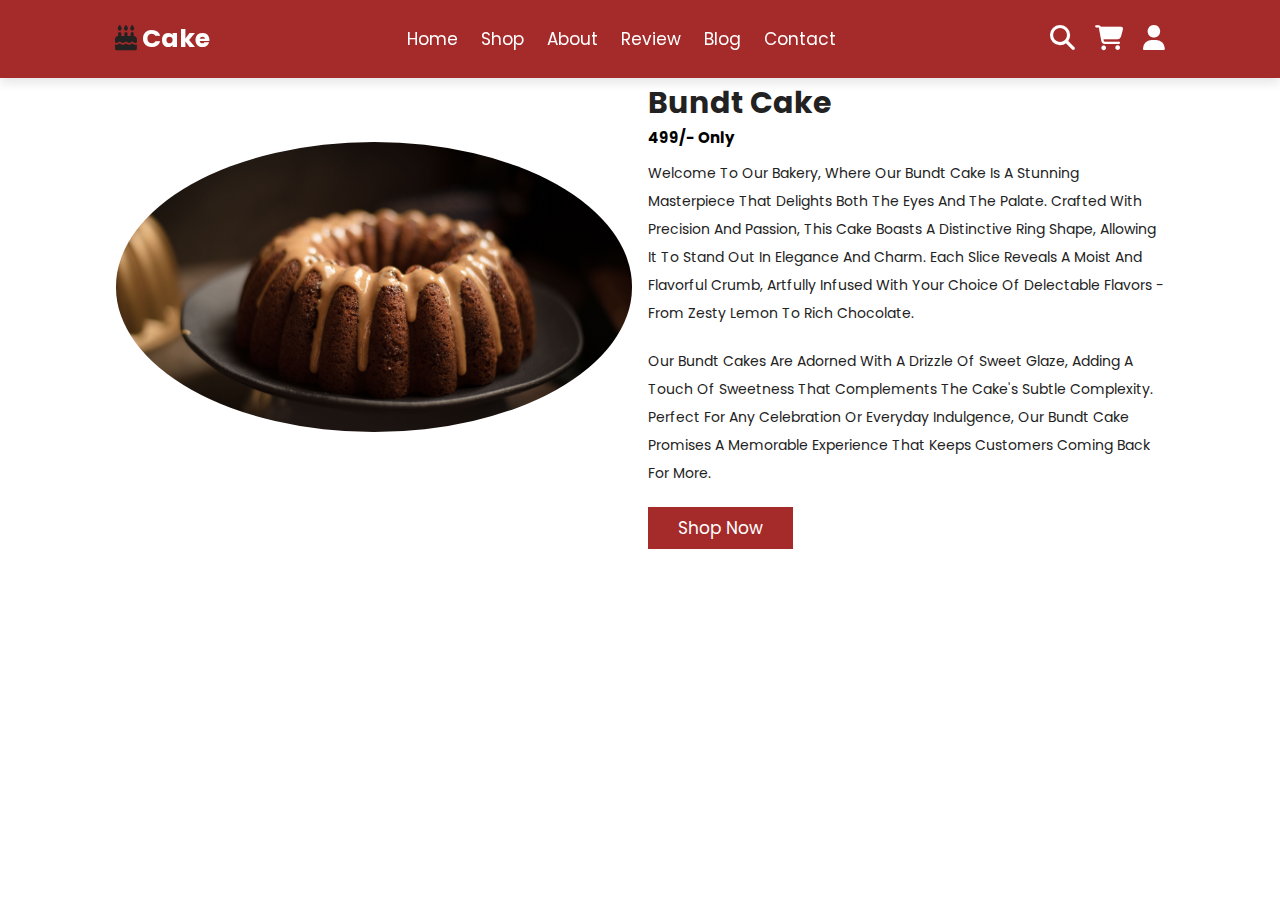
<file: bundt.html>
<!DOCTYPE html>
<html lang="en">
<head>
    <meta charset="UTF-8">
    <meta name="viewport" content="width=device-width, initial-scale=1.0">
    <title>Document</title>
    <link rel="stylesheet" href="https://cdnjs.cloudflare.com/ajax/libs/font-awesome/6.4.0/css/all.min.css">
<link rel="stylesheet" href="project.css">
</head>

<body>
    
  
    <header class="header">
        <a href="#" class="cakelogo"> <i class="fa-solid fa-cake-candles"></i>cake</a>


    <nav class="navbar">
        <a href="index.html">Home</a>
        <a href="#">Shop</a>
        <a href="#">about</a>
        <a href="#">review</a>
        <a href="#">blog</a>
        <a href="contact.html">Contact</a>
    </nav>

     

     <div class="icons">
        <i id ="menubtn" class="fa-solid fa-bars"></i>
        <i class="fa-solid fa-magnifying-glass"></i>
        <i class="fa-sharp fa-solid fa-cart-shopping"></i>
        <i class="fa-solid fa-user"></i>
    </div>

</header>

<section class="about">
    <div class="img">
        <img src="budnt cake.jpg" alt="">
    </div>


    <div class="content">
        
        <h3>Bundt Cake</h3>
        <h2>499/- Only</h2>
        <p>Welcome to our bakery, where our Bundt Cake is a stunning masterpiece that delights both the eyes and the palate. Crafted with precision and passion, this cake boasts a distinctive ring shape, allowing it to stand out in elegance and charm. Each slice reveals a moist and flavorful crumb, artfully infused with your choice of delectable flavors - from zesty lemon to rich chocolate. </p>
        <p>Our Bundt Cakes are adorned with a drizzle of sweet glaze, adding a touch of sweetness that complements the cake's subtle complexity. Perfect for any celebration or everyday indulgence, our Bundt Cake promises a memorable experience that keeps customers coming back for more.
             </p>

        <a href="#" class="btn">Shop now</a>
      
            </div>
        </section>
       

</body>
</html>
</file>
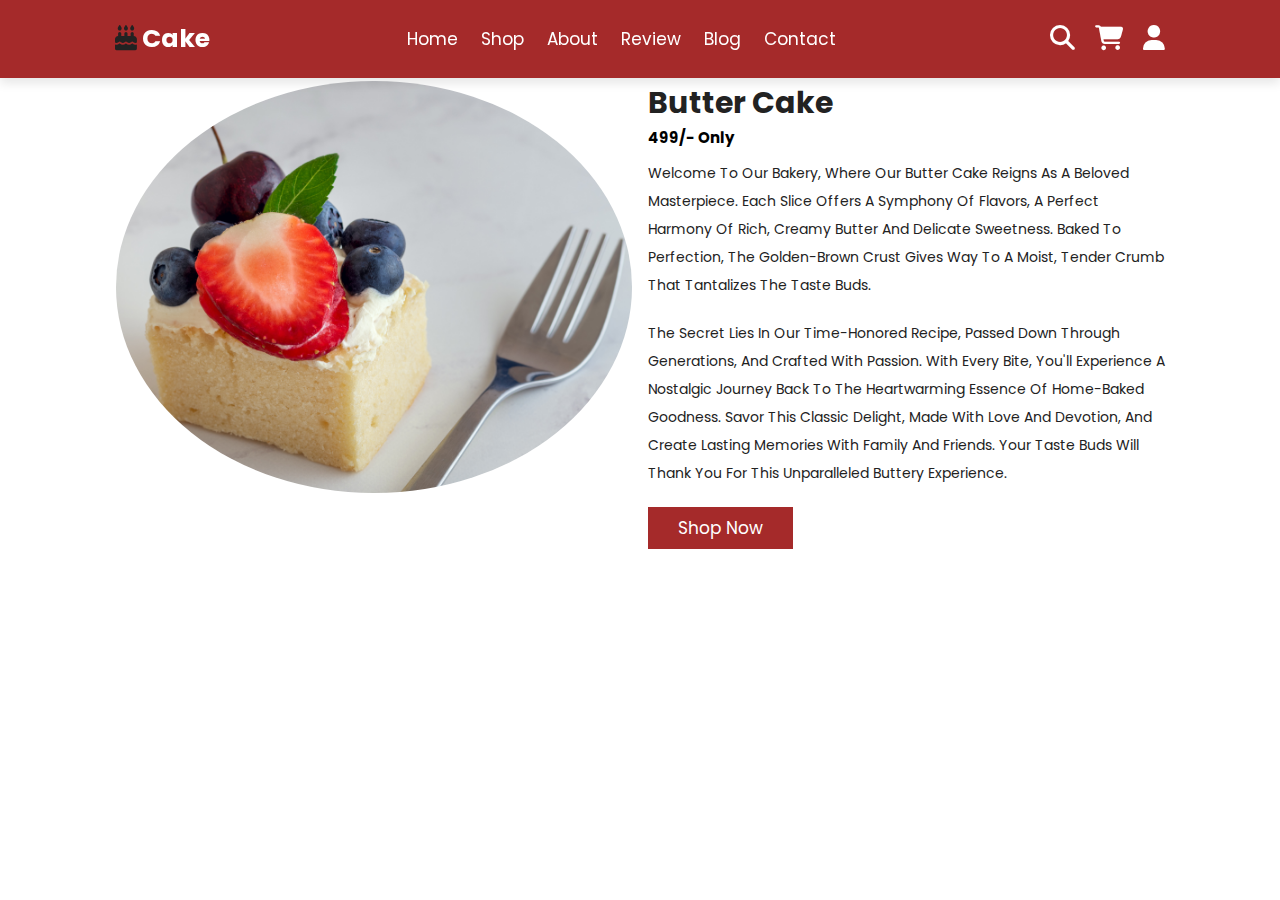
<file: Butter.html>
<!DOCTYPE html>
<html lang="en">
<head>
    <meta charset="UTF-8">
    <meta name="viewport" content="width=device-width, initial-scale=1.0">
    <title>Document</title>
    <link rel="stylesheet" href="https://cdnjs.cloudflare.com/ajax/libs/font-awesome/6.4.0/css/all.min.css">
<link rel="stylesheet" href="project.css">
</head>

<body>
    
  
    <header class="header">
        <a href="#" class="cakelogo"> <i class="fa-solid fa-cake-candles"></i>cake</a>


    <nav class="navbar">
        <a href="index.html">Home</a>
        <a href="#">Shop</a>
        <a href="#">about</a>
        <a href="#">review</a>
        <a href="#">blog</a>
        <a href="contact.html">Contact</a>
    </nav>

     

     <div class="icons">
        <i id ="menubtn" class="fa-solid fa-bars"></i>
        <i class="fa-solid fa-magnifying-glass"></i>
        <i class="fa-sharp fa-solid fa-cart-shopping"></i>
        <i class="fa-solid fa-user"></i>
    </div>

</header>

<section class="about">
    <div class="img">
        <img src="buttercake.jpg" alt="">
    </div>


    <div class="content">
        
        <h3>Butter Cake</h3>
        <h2>499/- Only</h2>
        <p>Welcome to our bakery, where our Butter Cake reigns as a beloved masterpiece. Each slice offers a symphony of flavors, a perfect harmony of rich, creamy butter and delicate sweetness. Baked to perfection, the golden-brown crust gives way to a moist, tender crumb that tantalizes the taste buds.  </p>
        <p> The secret lies in our time-honored recipe, passed down through generations, and crafted with passion. With every bite, you'll experience a nostalgic journey back to the heartwarming essence of home-baked goodness. Savor this classic delight, made with love and devotion, and create lasting memories with family and friends. Your taste buds will thank you for this unparalleled buttery experience.</p>

        <a href="#" class="btn">Shop now</a>
      
            </div>
        </section>
       

</body>
</html>
</file>
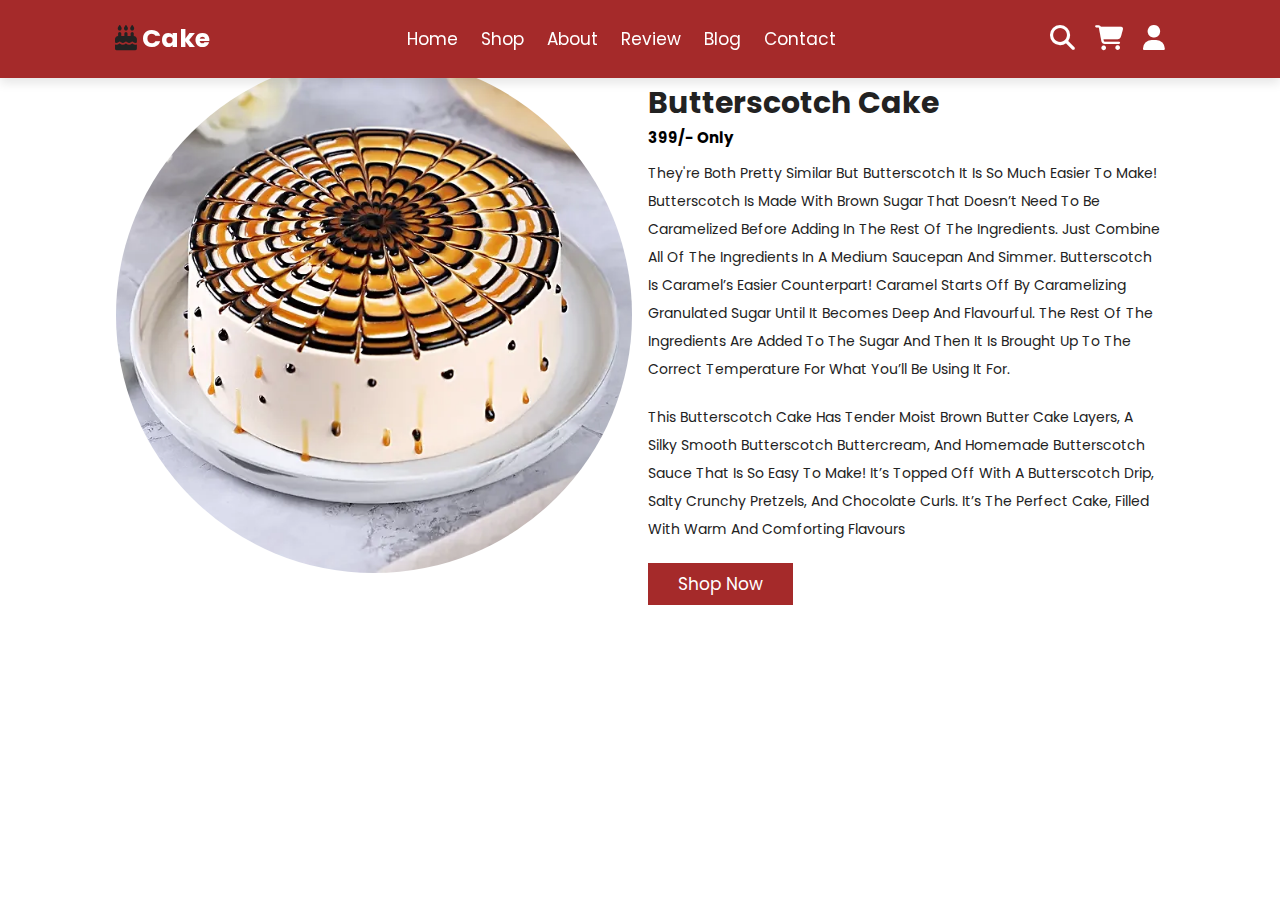
<file: butterscoth.html>
<!DOCTYPE html>
<html lang="en">
<head>
    <meta charset="UTF-8">
    <meta name="viewport" content="width=device-width, initial-scale=1.0">
    <title>Document</title>
    <link rel="stylesheet" href="https://cdnjs.cloudflare.com/ajax/libs/font-awesome/6.4.0/css/all.min.css">
<link rel="stylesheet" href="project.css">
</head>

<body>
    
  
    <header class="header">
        <a href="#" class="cakelogo"> <i class="fa-solid fa-cake-candles"></i>cake</a>


    <nav class="navbar">
        <a href="index.html">Home</a>
        <a href="#">Shop</a>
        <a href="#">about</a>
        <a href="#">review</a>
        <a href="#">blog</a>
        <a href="contact.html">Contact</a>
    </nav>

     

     <div class="icons">
        <i id ="menubtn" class="fa-solid fa-bars"></i>
        <i class="fa-solid fa-magnifying-glass"></i>
        <i class="fa-sharp fa-solid fa-cart-shopping"></i>
        <i class="fa-solid fa-user"></i>
    </div>

</header>

<section class="about">
    <div class="img">
        <img src="velvety-butterscotch-delight_1.jpg.webp" alt="">
    </div>


    <div class="content">
        
        <h3>Butterscotch cake</h3>
        <h2>399/- Only</h2>
        <p>They're both pretty similar but butterscotch it is so much easier to make! Butterscotch is made with brown sugar that doesn’t need to be caramelized before adding in the rest of the ingredients. Just combine all of the ingredients in a medium saucepan and simmer. Butterscotch is caramel’s easier counterpart!

            Caramel starts off by caramelizing granulated sugar until it becomes deep and flavourful. The rest of the ingredients are added to the sugar and then it is brought up to the correct temperature for what you’ll be using it for. </p>
        <p>This butterscotch cake has tender moist brown butter cake layers, a silky smooth butterscotch buttercream, and homemade butterscotch sauce that is so easy to make! It’s topped off with a butterscotch drip, salty crunchy pretzels, and chocolate curls. It’s the perfect cake, filled with warm and comforting flavours</p>
        <a href="#" class="btn">Shop now</a>
      
            </div>
        </section>
       

</body>
</html>
</file>
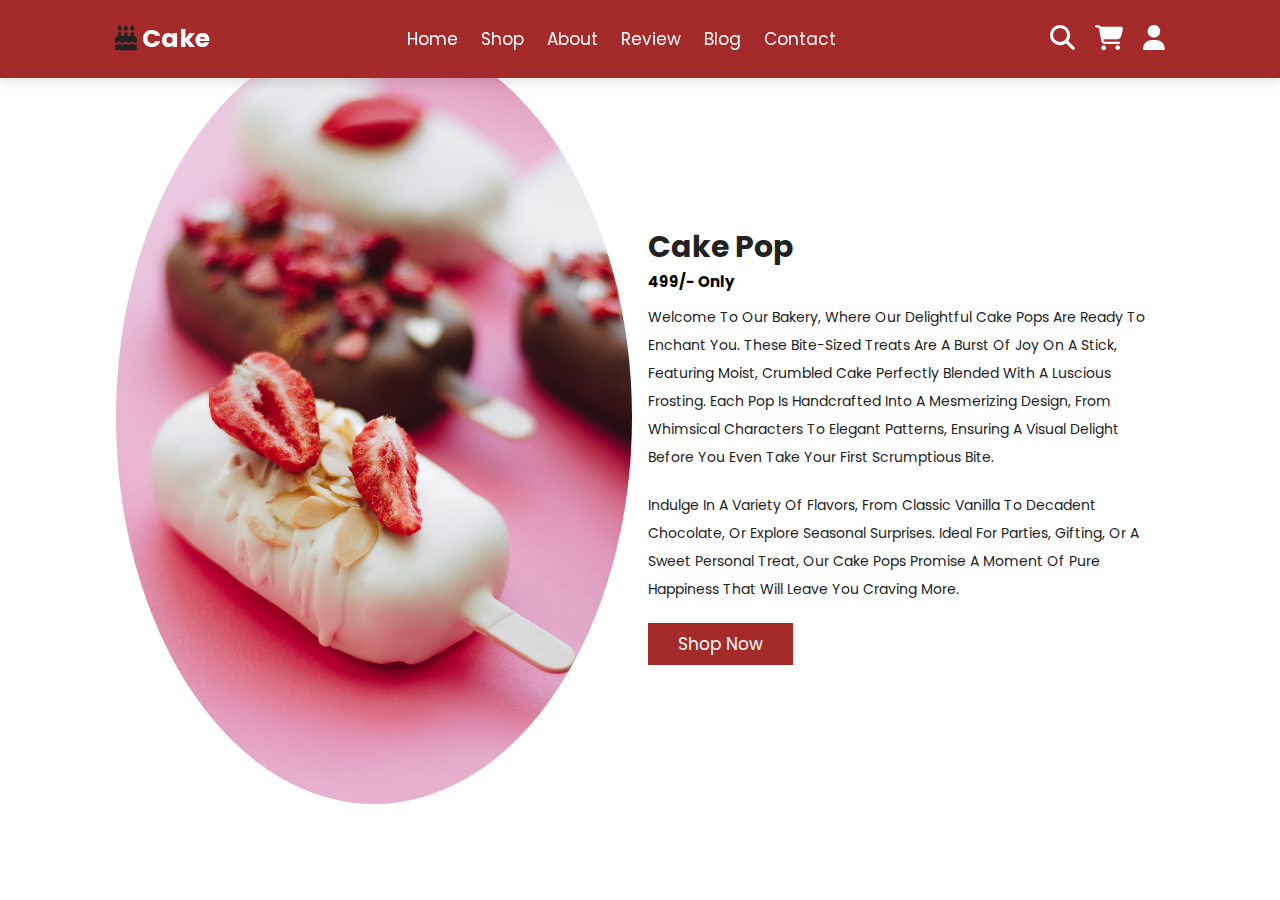
<file: cakepop.html>
<!DOCTYPE html>
<html lang="en">
<head>
    <meta charset="UTF-8">
    <meta name="viewport" content="width=device-width, initial-scale=1.0">
    <title>Document</title>
    <link rel="stylesheet" href="https://cdnjs.cloudflare.com/ajax/libs/font-awesome/6.4.0/css/all.min.css">
<link rel="stylesheet" href="project.css">
</head>

<body>
    
  
    <header class="header">
        <a href="#" class="cakelogo"> <i class="fa-solid fa-cake-candles"></i>cake</a>


    <nav class="navbar">
        <a href="index.html">Home</a>
        <a href="#">Shop</a>
        <a href="#">about</a>
        <a href="#">review</a>
        <a href="#">blog</a>
        <a href="contact.html">Contact</a>
    </nav>

     

     <div class="icons">
        <i id ="menubtn" class="fa-solid fa-bars"></i>
        <i class="fa-solid fa-magnifying-glass"></i>
        <i class="fa-sharp fa-solid fa-cart-shopping"></i>
        <i class="fa-solid fa-user"></i>
    </div>

</header>

<section class="about">
    <div class="img">
        <img src="cake pop.jpg" alt="">
    </div>


    <div class="content">
        
        <h3>Cake pop</h3>
        <h2>499/- Only</h2>
        <p>Welcome to our bakery, where our delightful Cake Pops are ready to enchant you. These bite-sized treats are a burst of joy on a stick, featuring moist, crumbled cake perfectly blended with a luscious frosting. Each pop is handcrafted into a mesmerizing design, from whimsical characters to elegant patterns, ensuring a visual delight before you even take your first scrumptious bite.</p>
        <p>Indulge in a variety of flavors, from classic vanilla to decadent chocolate, or explore seasonal surprises. Ideal for parties, gifting, or a sweet personal treat, our Cake Pops promise a moment of pure happiness that will leave you craving more. </p>

        <a href="#" class="btn">Shop now</a>
      
            </div>
        </section>
       

</body>
</html>
</file>
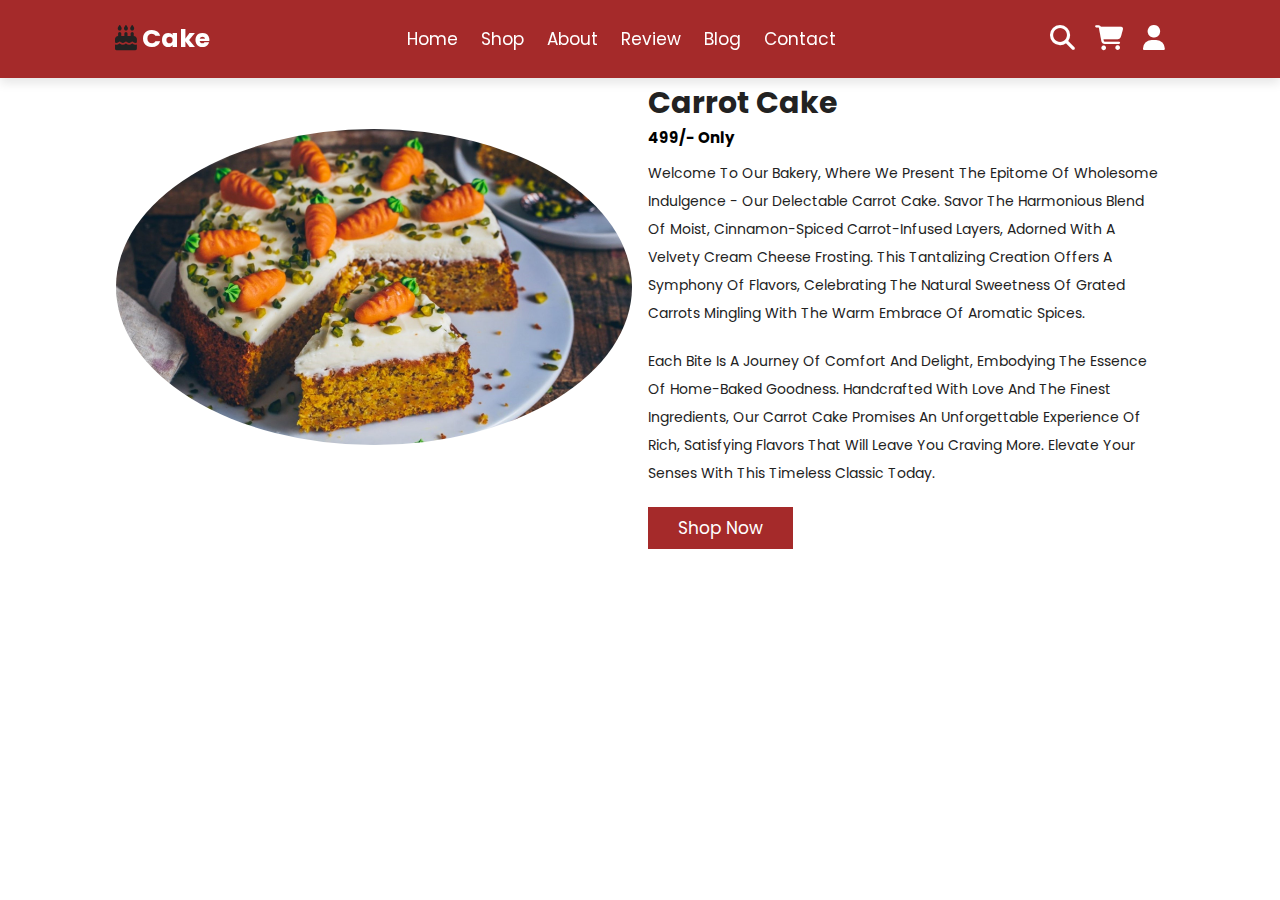
<file: carrot.html>
<!DOCTYPE html>
<html lang="en">
<head>
    <meta charset="UTF-8">
    <meta name="viewport" content="width=device-width, initial-scale=1.0">
    <title>Document</title>
    <link rel="stylesheet" href="https://cdnjs.cloudflare.com/ajax/libs/font-awesome/6.4.0/css/all.min.css">
<link rel="stylesheet" href="project.css">
</head>

<body>
    
  
    <header class="header">
        <a href="#" class="cakelogo"> <i class="fa-solid fa-cake-candles"></i>cake</a>


    <nav class="navbar">
        <a href="index.html">Home</a>
        <a href="#">Shop</a>
        <a href="#">about</a>
        <a href="#">review</a>
        <a href="#">blog</a>
        <a href="contact.html">Contact</a>
    </nav>

     

     <div class="icons">
        <i id ="menubtn" class="fa-solid fa-bars"></i>
        <i class="fa-solid fa-magnifying-glass"></i>
        <i class="fa-sharp fa-solid fa-cart-shopping"></i>
        <i class="fa-solid fa-user"></i>
    </div>

</header>

<section class="about">
    <div class="img">
        <img src="Carrot cake.jpg" alt="">
    </div>


    <div class="content">
        
        <h3>Carrot Cake</h3>
        <h2>499/- Only</h2>
        <p>Welcome to our bakery, where we present the epitome of wholesome indulgence - our delectable Carrot Cake. Savor the harmonious blend of moist, cinnamon-spiced carrot-infused layers, adorned with a velvety cream cheese frosting. This tantalizing creation offers a symphony of flavors, celebrating the natural sweetness of grated carrots mingling with the warm embrace of aromatic spices. </p>
        <p> Each bite is a journey of comfort and delight, embodying the essence of home-baked goodness. Handcrafted with love and the finest ingredients, our Carrot Cake promises an unforgettable experience of rich, satisfying flavors that will leave you craving more. Elevate your senses with this timeless classic today. </p>

        <a href="#" class="btn">Shop now</a>
      
            </div>
        </section>
       

</body>
</html>
</file>
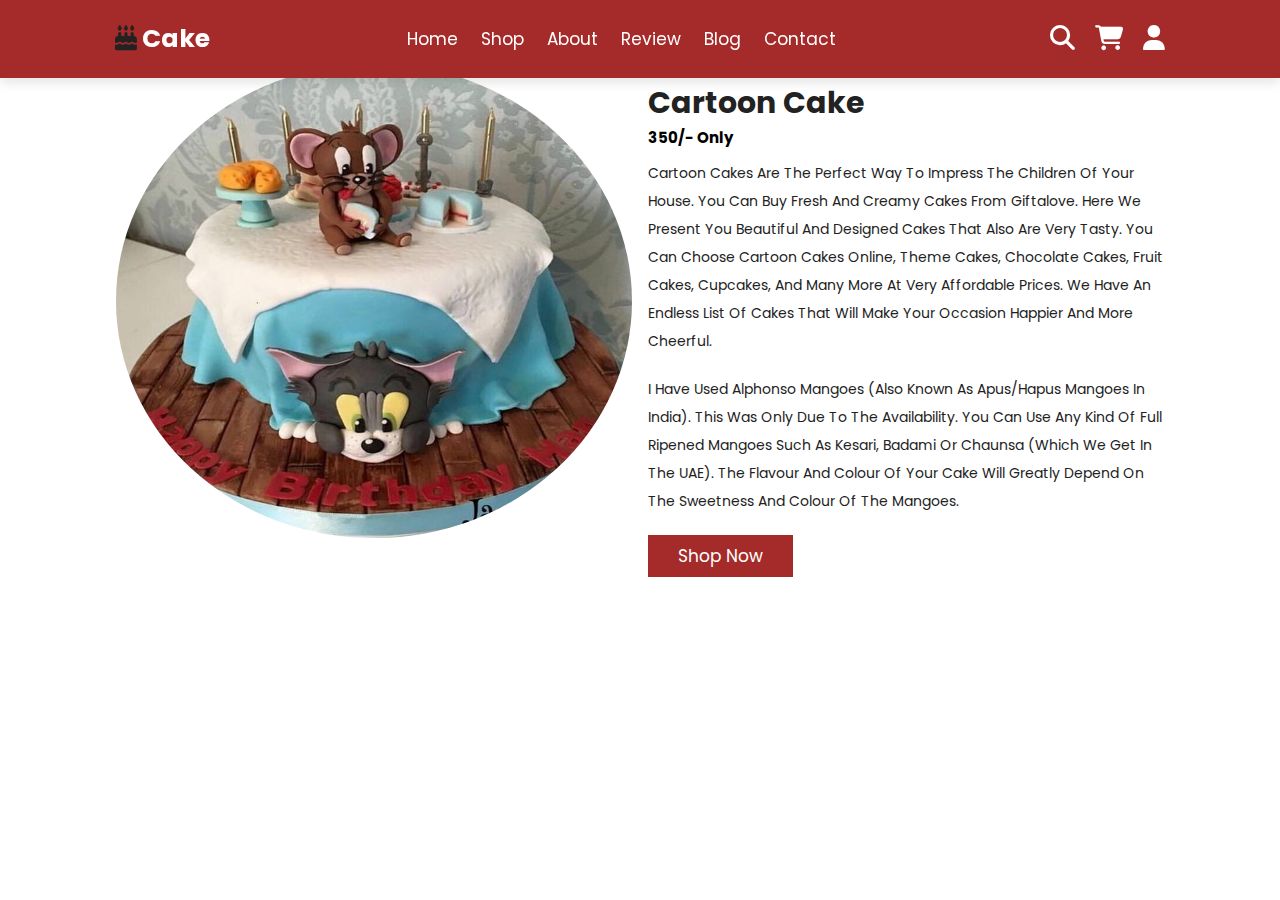
<file: cartoon.html>
<!DOCTYPE html>
<html lang="en">
<head>
    <meta charset="UTF-8">
    <meta name="viewport" content="width=device-width, initial-scale=1.0">
    <title>Document</title>
    <link rel="stylesheet" href="https://cdnjs.cloudflare.com/ajax/libs/font-awesome/6.4.0/css/all.min.css">
<link rel="stylesheet" href="project.css">
</head>

<body>
    
  
    <header class="header">
        <a href="#" class="cakelogo"> <i class="fa-solid fa-cake-candles"></i>cake</a>


    <nav class="navbar">
        <a href="index.html">Home</a>
        <a href="#">Shop</a>
        <a href="#">about</a>
        <a href="#">review</a>
        <a href="#">blog</a>
        <a href="contact.html">Contact</a>
    </nav>

     

     <div class="icons">
        <i id ="menubtn" class="fa-solid fa-bars"></i>
        <i class="fa-solid fa-magnifying-glass"></i>
        <i class="fa-sharp fa-solid fa-cart-shopping"></i>
        <i class="fa-solid fa-user"></i>
    </div>

</header>

<section class="about">
    <div class="img">
        <img src="cartoon(1).jpg" alt="">
    </div>


    <div class="content">
        
        <h3>Cartoon cake</h3>
        <h2>350/- Only</h2>
        <p>Cartoon cakes are the perfect way to impress the children of your house. You can buy fresh and creamy cakes from Giftalove. Here we present you beautiful and designed cakes that also are very tasty. You can choose cartoon cakes online, theme cakes, chocolate cakes, fruit cakes, cupcakes, and many more at very affordable prices. We have an endless list of cakes that will make your occasion happier and more cheerful.  </p>
        <p>I have used Alphonso mangoes (also known as apus/hapus mangoes in India). This was only due to the availability. You can use any kind of full ripened mangoes such as kesari, badami or chaunsa (which we get in the UAE). The flavour and colour of your cake will greatly depend on the sweetness and colour of the mangoes. </p>

        <a href="#" class="btn">Shop now</a>
      
            </div>
        </section>
       

</body>
</html>
</file>
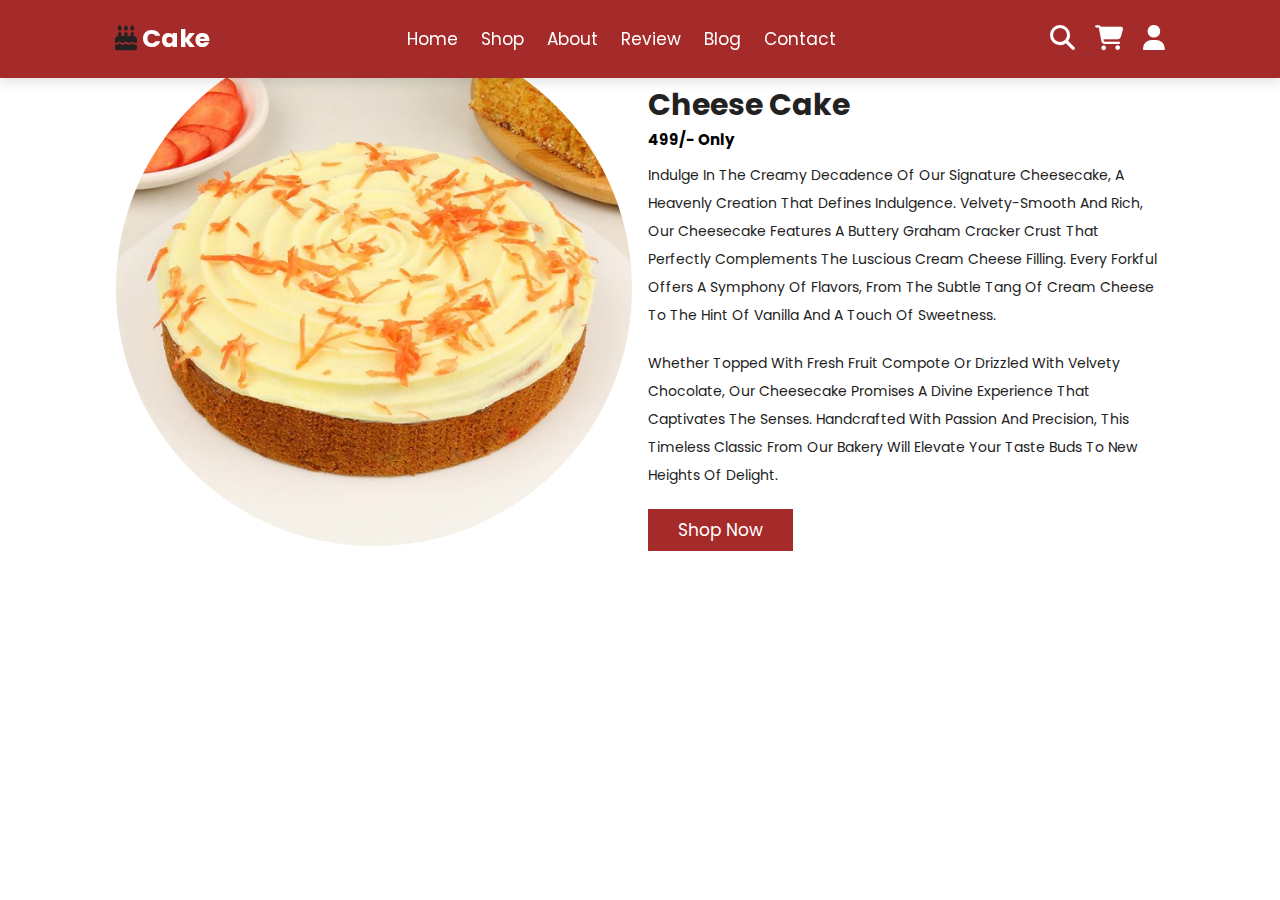
<file: cheese.html>
<!DOCTYPE html>
<html lang="en">
<head>
    <meta charset="UTF-8">
    <meta name="viewport" content="width=device-width, initial-scale=1.0">
    <title>Document</title>
    <link rel="stylesheet" href="https://cdnjs.cloudflare.com/ajax/libs/font-awesome/6.4.0/css/all.min.css">
<link rel="stylesheet" href="project.css">
</head>

<body>
    
  
    <header class="header">
        <a href="#" class="cakelogo"> <i class="fa-solid fa-cake-candles"></i>cake</a>


    <nav class="navbar">
        <a href="index.html">Home</a>
        <a href="#">Shop</a>
        <a href="#">about</a>
        <a href="#">review</a>
        <a href="#">blog</a>
        <a href="contact.html">Contact</a>
    </nav>

     

     <div class="icons">
        <i id ="menubtn" class="fa-solid fa-bars"></i>
        <i class="fa-solid fa-magnifying-glass"></i>
        <i class="fa-sharp fa-solid fa-cart-shopping"></i>
        <i class="fa-solid fa-user"></i>
    </div>

</header>

<section class="about">
    <div class="img">
        <img src="cheese cake.jpg" alt="">
    </div>


    <div class="content">
        
        <h3>Cheese Cake</h3>
        <h2>499/- Only</h2>
        <p>Indulge in the creamy decadence of our signature Cheesecake, a heavenly creation that defines indulgence. Velvety-smooth and rich, our cheesecake features a buttery graham cracker crust that perfectly complements the luscious cream cheese filling. Every forkful offers a symphony of flavors, from the subtle tang of cream cheese to the hint of vanilla and a touch of sweetness. </p>
        <p>Whether topped with fresh fruit compote or drizzled with velvety chocolate, our Cheesecake promises a divine experience that captivates the senses. Handcrafted with passion and precision, this timeless classic from our bakery will elevate your taste buds to new heights of delight. </p>

        <a href="#" class="btn">Shop now</a>
      
            </div>
        </section>
       

</body>
</html>
</file>
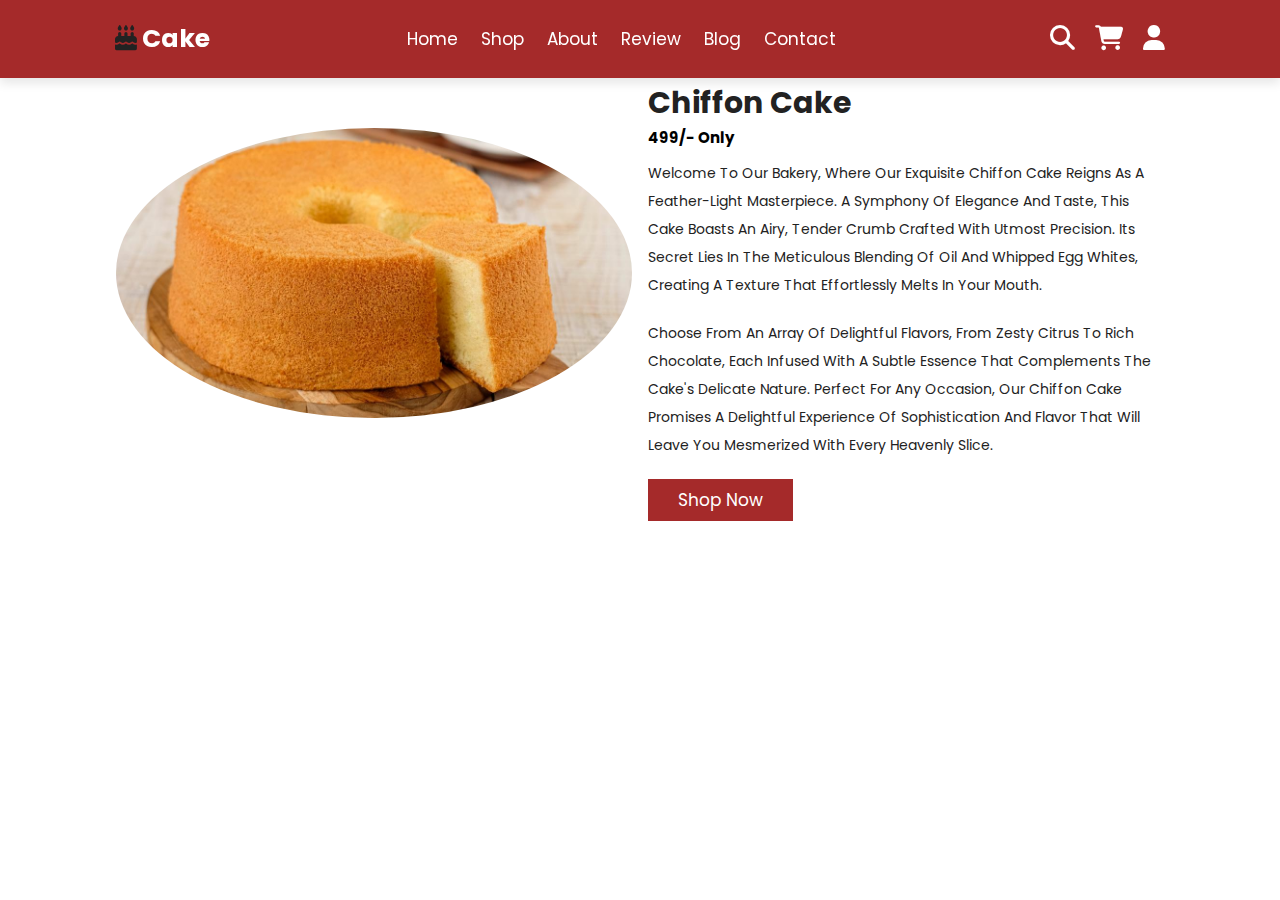
<file: chiffon.html>
<!DOCTYPE html>
<html lang="en">
<head>
    <meta charset="UTF-8">
    <meta name="viewport" content="width=device-width, initial-scale=1.0">
    <title>Document</title>
    <link rel="stylesheet" href="https://cdnjs.cloudflare.com/ajax/libs/font-awesome/6.4.0/css/all.min.css">
<link rel="stylesheet" href="project.css">
</head>

<body>
    
  
    <header class="header">
        <a href="#" class="cakelogo"> <i class="fa-solid fa-cake-candles"></i>cake</a>


    <nav class="navbar">
        <a href="index.html">Home</a>
        <a href="#">Shop</a>
        <a href="#">about</a>
        <a href="#">review</a>
        <a href="#">blog</a>
        <a href="contact.html">Contact</a>
    </nav>

     

     <div class="icons">
        <i id ="menubtn" class="fa-solid fa-bars"></i>
        <i class="fa-solid fa-magnifying-glass"></i>
        <i class="fa-sharp fa-solid fa-cart-shopping"></i>
        <i class="fa-solid fa-user"></i>
    </div>

</header>

<section class="about">
    <div class="img">
        <img src="chiffon-cake.jpg" alt="">
    </div>


    <div class="content">
        
        <h3>Chiffon Cake</h3>
        <h2>499/- Only</h2>
        <p>Welcome to our bakery, where our exquisite Chiffon Cake reigns as a feather-light masterpiece. A symphony of elegance and taste, this cake boasts an airy, tender crumb crafted with utmost precision. Its secret lies in the meticulous blending of oil and whipped egg whites, creating a texture that effortlessly melts in your mouth. </p>
        <p>Choose from an array of delightful flavors, from zesty citrus to rich chocolate, each infused with a subtle essence that complements the cake's delicate nature. Perfect for any occasion, our Chiffon Cake promises a delightful experience of sophistication and flavor that will leave you mesmerized with every heavenly slice. </p>

        <a href="#" class="btn">Shop now</a>
      
            </div>
        </section>
       

</body>
</html>
</file>
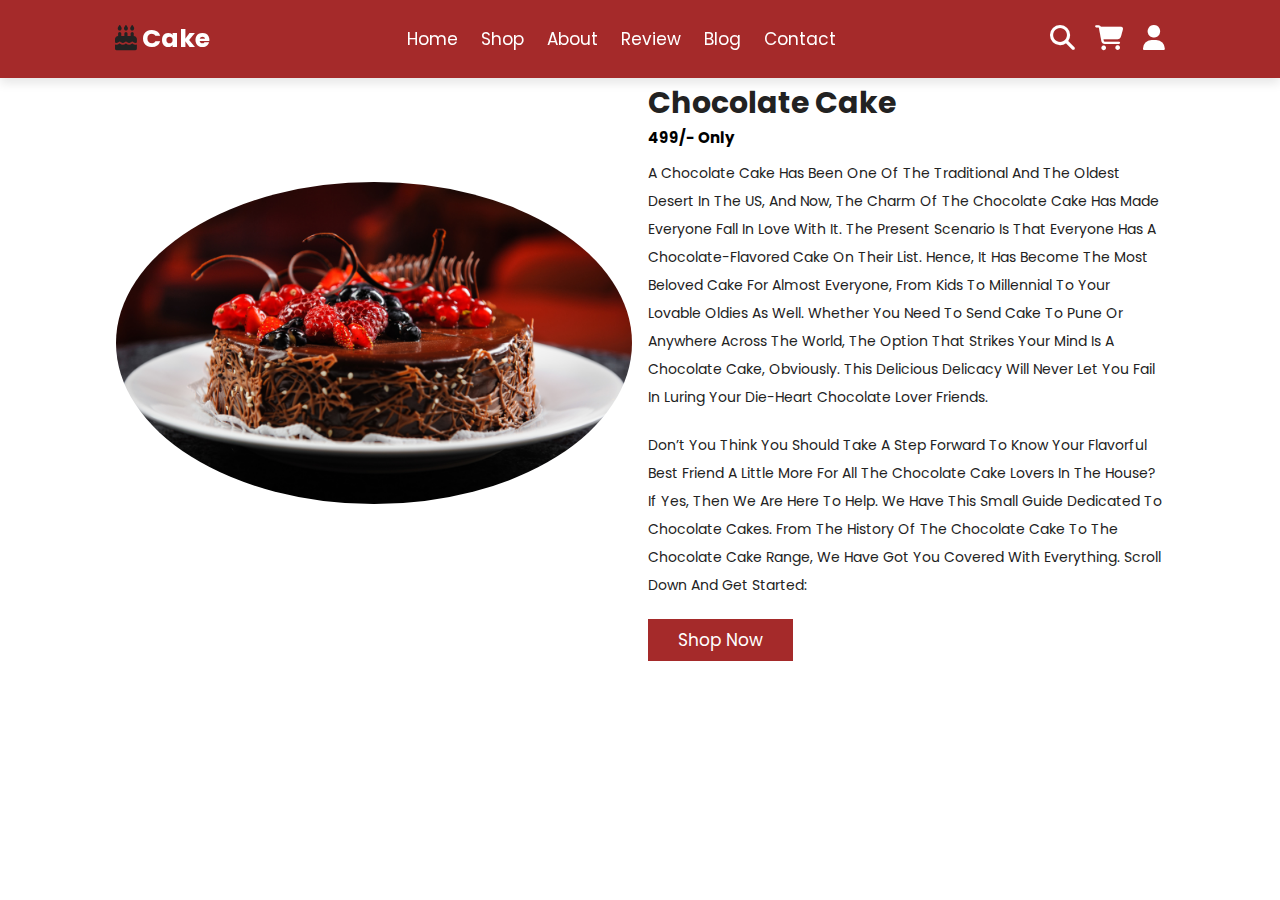
<file: chocolate.html>
<!DOCTYPE html>
<html lang="en">
<head>
    <meta charset="UTF-8">
    <meta name="viewport" content="width=device-width, initial-scale=1.0">
    <title>Document</title>
    <link rel="stylesheet" href="https://cdnjs.cloudflare.com/ajax/libs/font-awesome/6.4.0/css/all.min.css">
<link rel="stylesheet" href="project.css">
</head>

<body>
    
  
    <header class="header">
        <a href="#" class="cakelogo"> <i class="fa-solid fa-cake-candles"></i>cake</a>


    <nav class="navbar">
        <a href="index.html">Home</a>
        <a href="#">Shop</a>
        <a href="#">about</a>
        <a href="#">review</a>
        <a href="#">blog</a>
        <a href="contact.html">Contact</a>
    </nav>

     

     <div class="icons">
        <i id ="menubtn" class="fa-solid fa-bars"></i>
        <i class="fa-solid fa-magnifying-glass"></i>
        <i class="fa-sharp fa-solid fa-cart-shopping"></i>
        <i class="fa-solid fa-user"></i>
    </div>

</header>

<section class="about">
    <div class="img">
        <img src="project background.jpg" alt="">
    </div>


    <div class="content">
        
        <h3>Chocolate cake</h3>
        <h2>499/- Only</h2>
        <p>A chocolate cake has been one of the traditional and the oldest desert in the US, and now, the charm of the chocolate cake has made everyone fall in love with it. The present scenario is that everyone has a chocolate-flavored cake on their list. Hence, it has become the most beloved cake for almost everyone, from kids to millennial to your lovable oldies as well. Whether you need to send cake to Pune or anywhere across the world, the option that strikes your mind is a chocolate cake, obviously. This delicious delicacy will never let you fail in luring your die-heart chocolate lover friends.</p>
        <p>Don’t you think you should take a step forward to know your flavorful best friend a little more for all the chocolate cake lovers in the house? If yes, then we are here to help. We have this small guide dedicated to Chocolate Cakes. From the history of the chocolate cake to the chocolate cake range, we have got you covered with everything. Scroll down and get started:</p>
        <a href="#" class="btn">Shop now</a>
      
            </div>
        </section>
       

</body>
</html>
</file>
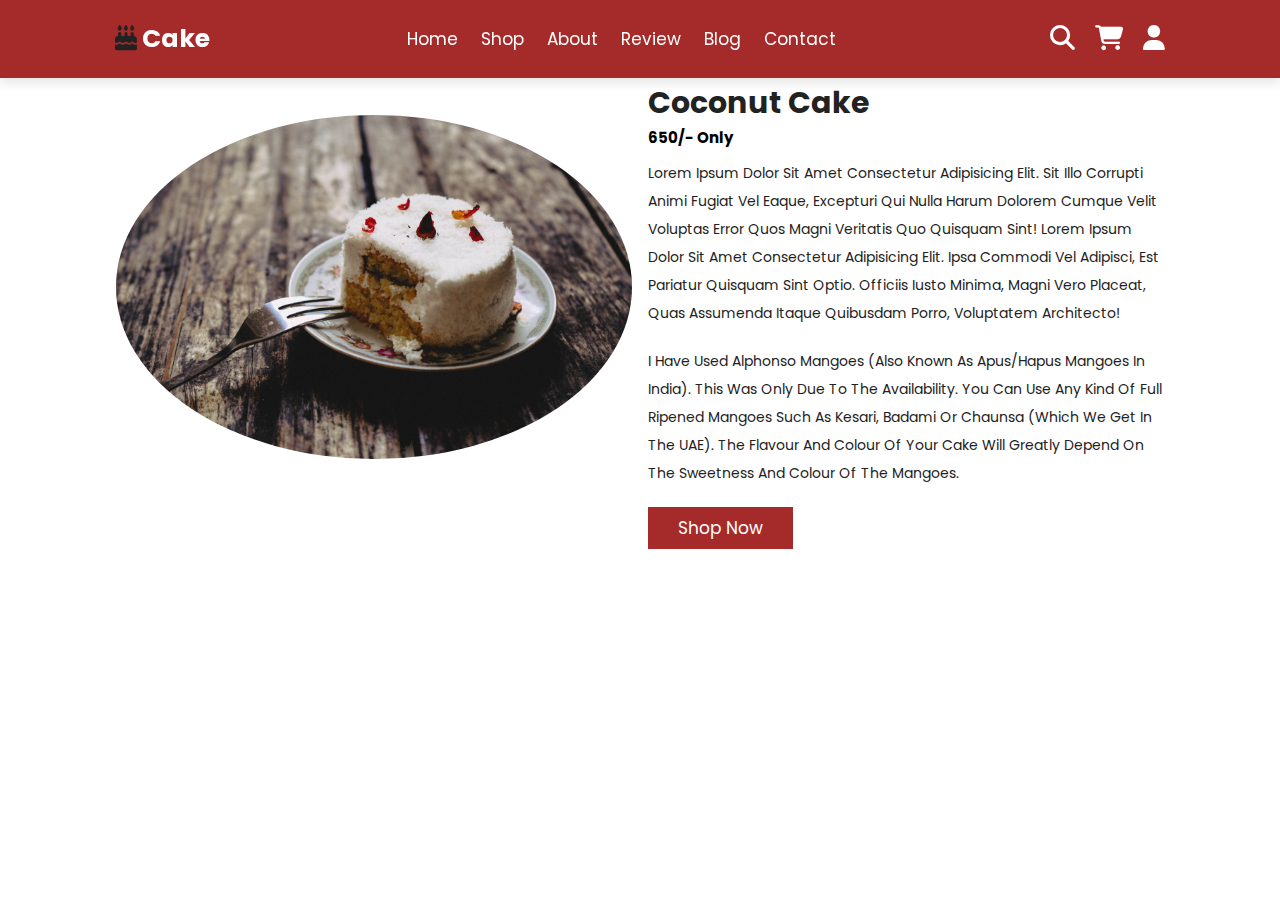
<file: Coconutcake.html>
<!DOCTYPE html>
<html lang="en">
<head>
    <meta charset="UTF-8">
    <meta name="viewport" content="width=device-width, initial-scale=1.0">
    <title>Document</title>
    <link rel="stylesheet" href="https://cdnjs.cloudflare.com/ajax/libs/font-awesome/6.4.0/css/all.min.css">
<link rel="stylesheet" href="project.css">
</head>

<body>
    
  
    <header class="header">
        <a href="#" class="cakelogo"> <i class="fa-solid fa-cake-candles"></i>cake</a>


    <nav class="navbar">
        <a href="index.html">Home</a>
        <a href="#">Shop</a>
        <a href="#">about</a>
        <a href="#">review</a>
        <a href="#">blog</a>
        <a href="contact.html">Contact</a>
    </nav>

     

     <div class="icons">
        <i id ="menubtn" class="fa-solid fa-bars"></i>
        <i class="fa-solid fa-magnifying-glass"></i>
        <i class="fa-sharp fa-solid fa-cart-shopping"></i>
        <i class="fa-solid fa-user"></i>
    </div>

</header>

<section class="about">
    <div class="img">
        <img src="coconut cake.jpg" alt="">
    </div>


    <div class="content">
        
        <h3>Coconut cake</h3>
        <h2>650/- Only</h2>
        <p>Lorem ipsum dolor sit amet consectetur adipisicing elit. Sit illo corrupti animi fugiat vel eaque, excepturi qui nulla harum dolorem cumque velit voluptas error quos magni veritatis quo quisquam sint! Lorem ipsum dolor sit amet consectetur adipisicing elit. Ipsa commodi vel adipisci, est pariatur quisquam sint optio. Officiis iusto minima, magni vero placeat, quas assumenda itaque quibusdam porro, voluptatem architecto!  </p>
        <p>I have used Alphonso mangoes (also known as apus/hapus mangoes in India). This was only due to the availability. You can use any kind of full ripened mangoes such as kesari, badami or chaunsa (which we get in the UAE). The flavour and colour of your cake will greatly depend on the sweetness and colour of the mangoes. </p>

        <a href="#" class="btn">Shop now</a>
      
            </div>
        </section>
       

</body>
</html>
</file>
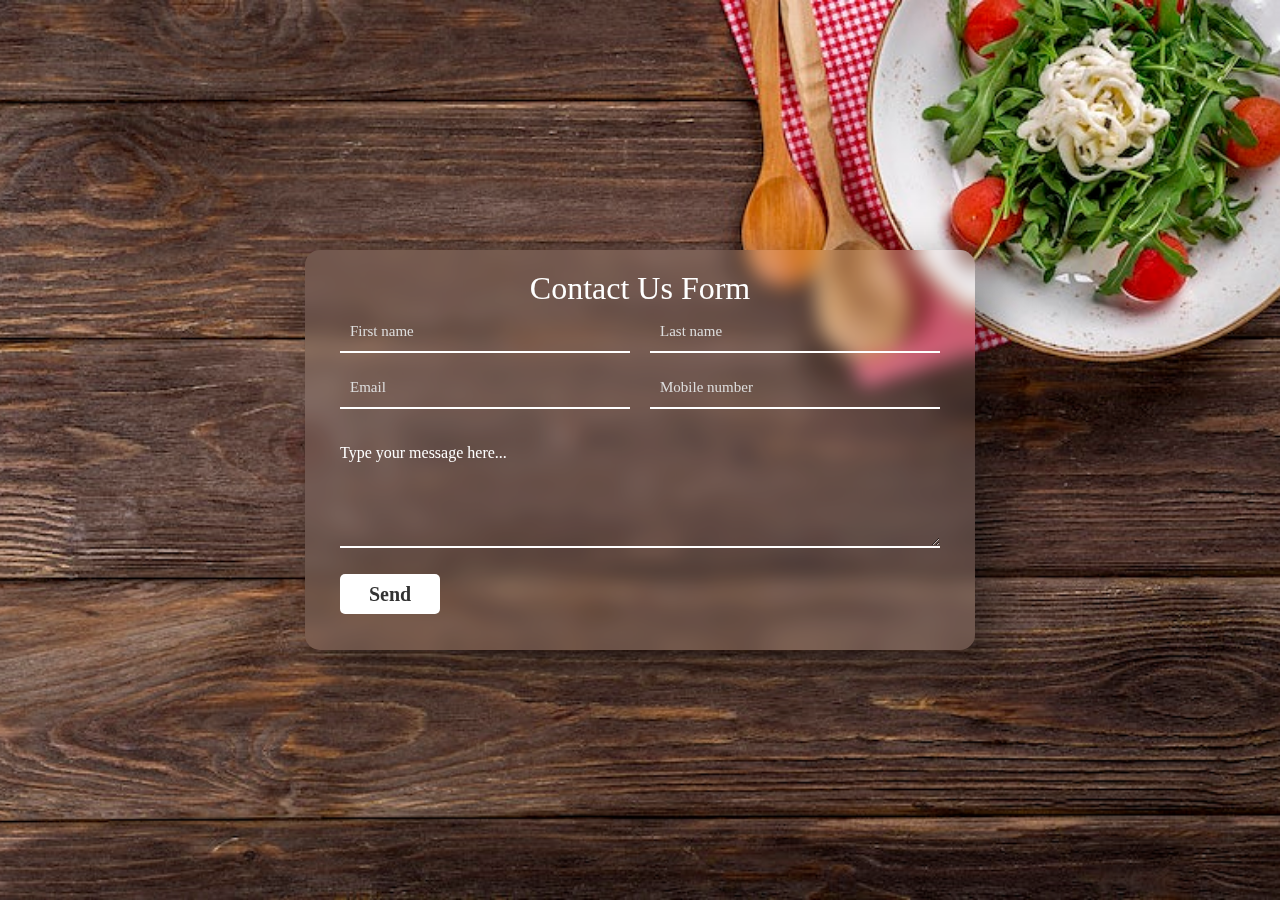
<file: contact.html>
<!DOCTYPE html>
<html lang="en">
<head>
    <meta charset="UTF-8">
    <meta name="viewport" content="width=device-width, initial-scale=1.0">
    <title>Document</title>
    <link rel="stylesheet" href="contact.css">
</head>
<link rel="stylesheet" href="https://cdnjs.cloudflare.com/ajax/libs/font-awesome/6.4.0/css/all.min.css">
<body>
    <div class="container">
        <form>
            <h1>Contact Us Form</h1>
            <input type="text" id="firstname" placeholder="First name" required>
            <input type="text" id="lastname" placeholder="Last name" required>
            <input type="email" id="email" placeholder="Email" required>
            <input type="tel" id="mobile" placeholder="Mobile number" required>
            <h4>Type your message here...</h4>
            <textarea required></textarea>
            <input type="submit" value="Send" id="button">
        </form>
    </div>
</body>
</html>
</file>
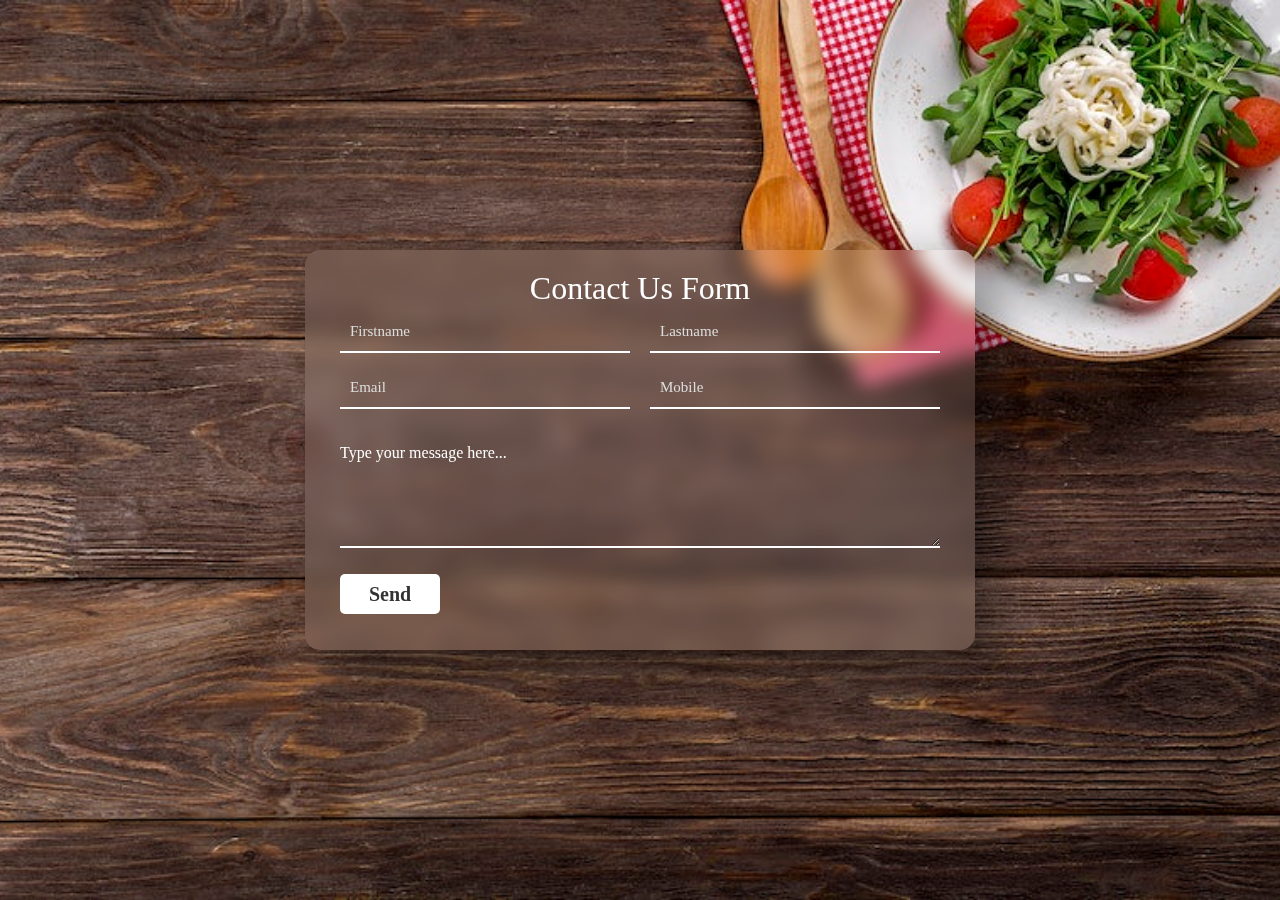
<file: contactpage.html>
<!DOCTYPE html>
<html lang="en">
<head>
    <meta charset="UTF-8">
    <meta name="viewport" content="width=device-width, initial-scale=1.0">
    <title>Document</title>
    <link rel="stylesheet" href="contact.css">
</head>
<link rel="stylesheet" href="https://cdnjs.cloudflare.com/ajax/libs/font-awesome/6.4.0/css/all.min.css">
<body>
    <div class="container">
        <form>
            <h1>Contact Us Form</h1>
            <input type="text" id="firstname" placeholder="Firstname" required>
            <input type="text" id="lastname" placeholder="Lastname" required>
            <input type="email" id="email" placeholder="Email" required>
            <input type="tel" id="mobile" placeholder="Mobile" required>
            <h4>Type your message here...</h4>
            <textarea required></textarea>
            <input type="submit" value="Send" id="button">
        </form>
    </div>
</body>
</html>
</file>
<file: project.css>
@import url("//fonts.googleapis.com/css2?family=Poppins:wght@100;300;400;500;600&display=swap");


.banner-container{
    background-image: url(container\ img\ 2.avif);
}



*{
    font-family: 'Poppins', sans-serif;
    padding: 0px;
    margin: 0px;
    box-sizing: border-box;
    outline: none;
    border: none;
    text-transform: capitalize; 
    text-decoration: none;
    transition: .2s linear;
}

.btn{
    margin-top:1rem;
    display: inline-block;
    padding: .8rem 3rem;
    background-color: brown;
    color: #fff; 
    font-size: 1.7rem;
    cursor: pointer;
}
.btn:hover{
    background-color: #222;
    
}

html{
    font-size:62.5%;
    overflow-x: hidden;
    scroll-behavior: smooth;
}


section {
    padding: 3rem 9%;
}


.heading{
    background-image: url(home\ cake2.jpg);
    background-size: cover;
    background-position: center;
    text-align: center;
    padding-top: 12rem;
    padding-bottom: 8rem;
}

.heading h1{
    color:#222;
    font-size:4rem;
}


.title{
    display:flex;
    align-items: center;
    font-size:2.5rem;
    margin-bottom:3rem;
    padding:1.2rem;
    border-bottom:0.1rem solid rgba(0,0,0,0.7);
    color:#fff;

}

.title span{
    color:#222;
    padding-left: .7rem;
}

.title a{
    margin-left: auto;
    color: #222;
    font-size: 1.5rem ;
}

.title a:hover{
    color:brown;
}


.header{
    position: fixed;
    top: 0px;
    left: 0px;
    right: 0px;
    z-index:1000;
    background-color: brown;
    display: flex;
    align-items: center;
    justify-content: space-between;
    padding: 2rem 9%;
    box-shadow: 0 0.5rem 1rem rgba(0,0,0,0.1);

}

.header .cakelogo{
    font-size:2.5rem;
    font-weight: bolder;
    color:#ffffff
}

.header .cakelogo i{
    color:#222;
    padding-right: .5rem;
}

.header .navbar a{
    font-size:1.7rem;
    color:#fff;
    margin: 0 1rem;
}

.header .navbar a:hover{
    color:#070707;
    border-bottom:1.5px solid black;
}

.header .icons i{
    font-size:2.5rem;
    margin-left:1.7rem;
    cursor: pointer;
    color:#fff;
}
.header .icons i:hover{
    color:#222;
}

.header .icons a{
    font-size:1.7rem;
    color:#fff;
    padding-left: 2rem;
}

.header .icons a:hover{
    color:#222;
  
}

/* search box :start */

.header .search-box{
    display: none;  
    top: 89%;
   margin: 1.5rem 7%;
   right: 0;
   background:brown;
   width: 40%;
   height: 4rem;
   position: absolute;
}

.header .search-form{
  position: absolute;
  top: 115%; right: 7%;
  background: brown;
  width: 50rem;
  height: 5rem;
  display: flex;
  align-items: center;
  transform:scaleY(0) ;
  transform-origin: top;
}

.header .search-form.active{
   transform:scaleY(1);
}

.header .search-form input{
   height: 100%;
   width: 100%;
   font-size: 1.6rem;
   color: white;
   padding: 1rem;
   text-transform: none;
   background-color: brown;
}

.header .search-form label{
cursor: pointer;
font-size: 2.2rem;
margin-right: 1.5rem;
color: white;
}

.header .search-form label:hover{
   color: var(--main-color);
}
/* search box :End */


/* Cart page start  */

.header .cart-item-container{
position: absolute;
top: 102%;
right: -100%;
height: calc(100vh -9.5rem);
width: 35rem;
background:brown ;
padding: 0 1.5rem;
}

.header .cart-item-container.active{    
   right:0;
}

.header .cart-item-container .cart-item{
position: relative;
margin: 2rem 0;
display: flex;
align-items: center;
gap: 1.5rem;
}

.header .cart-item-container .cart-item #circle{
position: absolute;
top: 2rem;
left: 0rem;
font-size: 1.5rem;
cursor: pointer;
color: white;
}

.header .cart-item-container .cart-item #circle:hover{
   color:var(--main-color);
}

.header .cart-item-container .cart-item img{
   height: 7rem;
   margin-left: 3rem;
}

.header .cart-item-container .cart-item h3{
   font-size: 2rem;
   color: white;
   padding-bottom: .5rem;
}

.header .cart-item-container .cart-item .price{
   font-size: 1.5rem;
   color: white;
}

.header .cart-item-container .btn{  
   width: 100%;
   text-align: center;
}
/* Cart page End  */

/* Profile page start  */

.header .Profile-item-container{
   position: absolute;
   top: 102%;
   right: -100%;
   height: calc(100vh -9.5rem);
   width: 21rem;
   background:brown ;
   padding: 0 1.5rem;
   }

   .header .Profile-item-container.active{    
       right:0;
   }
   
   .header .Profile-item-container .Profile-item{
       position: relative;
       margin: 1rem 0;
       display: flex;
       align-items: center;
       gap: 1.5rem;
       }

       .header .Profile-item-container .Profile-item h3{
           font-size: 1.9rem;
           color: white;
           padding-bottom: .5rem;
           margin-left: 5rem;
       }

       .header .Profile-item-container .Profile-item h3:hover{
           font-size: 2.5rem;
       }  
       
       .header .Profile-item-container .Profile-item #circle{
           position: absolute;
           top: 1rem;
           left: 1rem;
           font-size: 1rem;
           cursor: pointer;
           color: white;
           }
           
           .header .Profile-item-container .Profile-item #circle:hover{
               color:black;
           }
/* Profile page End */




#menubtn{
    display:none;
}

@keyframes fadeLeft{
    0%{
        opacity: 0;
        transform: translateX(-5rem);

    }
}

@keyframes fadeup{
    0%{
        opacity: 0;
        transform: scale(0.5);
    }
}
.home{
    padding-top: 14rem;
    /* position:relative;  */
 } 




   
.home .slides-container .slide{
    display:flex;
    align-items: center;
    flex-wrap:wrap;
    gap: 1.5em;
    display: none;
}   

.home .slides-container .slide.active{
    display:flex
}

.home .slides-container .slide .content{
    flex:1 1 40rem;
    animation: fadeLeft .4s linear .4s backwards;
}

.home .slides-container .slide .content span{
    color:black;
    font-size: 2.5rem;
    
}

.home .slides-container .slide .content h3{
    font-size:6rem;
    color: #390c0c;
    padding:.5rem 0;

} 

.home .slides-container .slide .img{
    flex:1 1 40rem;
    margin: 3rem 0;

}

.home .slides-container .slide .img img{
    width: 100%;
    animation: fadeUp .4s linear;
    
}

.home #next-slide,
.home #prev-slide{
    position: absolute;
    top: 50%;
    transform: translateY(-50%);
    height: 5rem;
    width: 5rem;
    line-height: 5rem;
    box-shadow: 0 0.5rem 1rem rgba(0,0,0,0.1);
    text-align: center;
    background-color: brown;
    font-size: 2rem;
    color: #222;
    cursor: pointer;
}
.home #next-slide:hover,
.home #prev-slide:hover{
    background-color: #726565;
    color:#fff
}

.home #prev-slide{
    left:2rem;
}
.home #next-slide{
    right:2rem;
}


.banner-container{
    display: grid;
    grid-template-columns: repeat(auto-fit, minmax(32rem, 1fr));
    gap:1.5rem;
}

.banner-container .banner{
    position: relative; 
    height: 25rem;
    overflow: hidden;

}

.banner-container .banner img{
    height: 100%;
    width:100%;
    object-fit: cover;
    box-shadow: 0 0.5rem 1rem rgba(0,0,0.0.7);
}

.banner-container .banner .content{
   
    position:absolute;
    top: 50%;
    left: 2rem;
    transform: translateY(-50%);

}

.banner-container .banner .content span{
    color: white;
    font-size: 1.5rem;
}

.banner-container .banner .content h3{
    font-size:2rem;
    padding-top:5rem;
    color:rgb(239, 231, 231); 

} 

.banner-container .banner .content .btn{
    padding: .8rem 2.5rem; 
}

.banner-container .banner:hover img{
    transform: scale(1.2);
}


.category .box-container{
    display:grid;
    grid-template-columns: repeat(auto-fit, minmax(16rem, 1fr));
    gap: 1.5rem;
    padding: 4rem 0;
}

.category .box-container .box{
    text-align: center;
}
.category .box-container .box img{
    height:15rem;
    width: 21rem;
}

.category .box-container .box h3{
    font-size:2rem;
    margin: 1rem 0;
    color:#666;
}
.category .box-container .box:hover h3{
    color:#222;
}

.category .box-container .box:hover img{
    transform: scale(1.2);
}


/* special category css start here */

.Design-category .box-container{
    display:grid;
    grid-template-columns: repeat(auto-fit, minmax(16rem, 1fr));
    gap: 1.5rem;
    padding: 4rem 0;
}

.Design-category .box-container .box{
    text-align: center;
}
.Design-category .box-container .box img{
    height:15rem;
    width: 21rem;
}

.Design-category .box-container .box h3{
    font-size:2rem;
    margin: 1rem 0;
    color:#666;
}
.Design-category .box-container .box:hover h3{
    color:brown;
}


.Design-category .box-container .box:hover img{
    transform: scale(1.2); 
}


.product .box-container {
    display: -ms-grid;
    display: grid; 
    grid-template-columns: repeat(auto-fit, minmax(25rem, 1fr));
    gap: 1.5rem;
} 



.product .box-container .box{
    position:relative; 
    background-color: #f3f3f3; 
    text-align: center;
    overflow: hidden; 
    
} 

.product .box-container .box:hover .icon{
    top:0
} 

.product .box-container .box .icon{

    position: absolute;
    top: -105%;
    left:0;
    height: 30rem;
    width: 100%;
    display: -webkit-box;
    display: -ms-flexbox;
    display:flex;
    align-items: center;
    justify-content: center;
    background: rgba(243, 243, 243, 0.8);
    gap: 1rem;
}

.product .box-container .box .icon a{
    font-size: 2rem;
    height: 5rem;
    width: 5rem;
    line-height: 5rem;
    background: #fff;
    box-shadow: 0 0.5 1rem rgba(0,0,0,0.1); 
    color: #222
}

.product .box-container .box .icon a:hover{
    background-color: brown;
    color: #fff;
}

.product .box-container .box .img{
    height: 20rem;
    width: 22rem;
    border: 1px solid transparent;
    border-radius: 50%;
    overflow: hidden;
    margin-left: 15%;
    margin-top: 4%;
    
}

.product .box-container .box .img img{
    height: 100%;
    width: 100%;  
    object-fit: cover; 
} 

.product .box-container .box .content{
    padding: 1.5rem;
}

.product .box-container .box .content h3{
    font-size: 2rem;
    color:#222;
}


.product .box-container .box .content .price{
    font-size: 2rem;
    color: #222;
    padding: 1rem 0;
}

.product .box-container .box .stars i{
    font-size: 1.7rem;
    color :brown;
}

.about{
    display: flex;
    align-items:center;
    flex-wrap: wrap;
    gap: 1.5rem;
}

.about .img{
    flex: 1 1 40rem;
    height: 100%;
    width: 100%;
    
}

.about .img img{
    width: 100%;
    box-shadow: 0 0.5 1rem rgba(0,0,0,0.7); 
    border: 1px solid transparent;
    border-radius: 50%;
} 

.about .content{
    flex: 1 1 40rem;
}

.about .content span{
    color: brown;
    font-size: 2.5rem;
}

.about .content h3{
    color: #222;
    font-size: 3rem;
    padding-top: 5rem;
}

.about .content p{
    color: #222;
    font-size: 1.4rem;
    line-height: 2;
    padding: 1rem 0;

}


.chocolate-details .img img{
    border:solid;
    height:30rem;
    margin-top: 8rem;

}


.info-container{
    display: grid;
    grid-template-columns: repeat(auto-fit, minmax(27rem, 1fr));
    gap: 1.5rem;

}

.info-container .info{
    display: flex;
    align-items: center;
    gap: 1.5rem;
    padding: 2rem 0;
}

.info-container .info img{
    height: 7rem;
}

.info-container .info .content h3{
    font-size: 2rem;
    color: #222;
    padding-bottom: .5rem;

}

.info-container .info .content span{
    font-size: 1.5rem;
    color: #222;
}


.review{ 
    display:grid; 
    grid-template-columns: repeat(auto-fit, minmax(30rem, 1fr)); 
    gap: 1.5rem; 
} 
 
.review .box{ 
    padding: 2rem; 
    border: 0.1rem solid rgba(0,0,0,0.7); 
} 
 
.review .box .user{ 
    display: flex; 
    align-items: center; 
    gap: 1.5rem; 
    margin-bottom: 1.5rem; 
} 
 
.review .box .user img{ 
    height: 9rem; 
    width: 9rem; 
    border-radius: 50%; 
} 
 
.review .box .user h3{ 
    font-size: 2.2rem; 
    color: #222; 
} 
 
.review .box .user span{ 
    font-size: 1.4rem; 
    color: #222; 
} 
 
.review .box p{ 
    font-size: 1.4rem; 
    color: #666; 
    line-height: 2; 
} 
 
 
 
 
/* footer */ 
.space{
    min-height: 10vh;
 }

 .footer{
    background: brown;
 }

 .footer .box-container{
    background-color: brown;
    display: grid;
    grid-template-columns: repeat(auto-fit, minmax(25rem, 1fr));
    gap: 1.5rem;
 }

 .footer .box-container .box h3{
    font-size: 2.2rem;
    color: white;
    padding: 1rem 0;
 }

 .footer .box-container .box p{
    font-size: 1.5rem;
    color: whitesmoke;
    padding-bottom: .5rem;
 }

 .footer .box-container .box a{
    font-size: 1.4rem;
    color: black;
    padding: 1rem 0;
    display: block;
 }

 .footer .box-container .box a:hover{
    color: white;
 }

 .footer .box-container .box a:hover i{
    padding-right: 2rem;
 }

 .footer .box-container .box a i{
    padding-right: .5rem;
    color: #222;
 }
 
 .footer .box-container .box form input [type="email"]{
    width: 100%;
    padding: 1rem 1.2rem;
    font-size: 1.6rem;
    color: #222;
    margin: 1rem 0;
    text-transform: none;
 }
 .footer .box-container .box img{
    height: 10rem;
    width: 150;
    margin: 1rem;
 }
 .footer .box-container .box .payments{
    width: 100%;
    margin-top: 2rem;
 }

 .footer .box-container .box #insta{
    color: white;
    font-size: 2rem;
 }

 .footer .box-container .box #face{
    color: white;
    font-size: 2rem;
 }
 .footer .box-container .box #twit{
    color: white;
    font-size: 2rem;
 }
 .footer .box-container .box #tele{
    color: white;
    font-size: 2rem;
 }
 .footer .box-container .box #yout{
    color: white;
    font-size: 2rem;
 }
 .credit{
    text-align: center;
    background: brown;
    color: white;
    font-size: 2rem;
 }
/*footer end*/

/* blog start here */

.blogs .box-container{
    display: grid;
    grid-template-columns:repeat(auto-fit, minmax(30rem, 1fr));
    gap: 1.5rem;
}

.blogs .box-container .box{
    border: 0.1rem solid rgba(0, 0, 0, 0.7);
    box-shadow: 0 0.5rem 1rem rgba(0, 0, 0, 0.7);
}

.blogs .box-container .box:hover .img img{
    transform: scale(1.2);
}


.blogs .box-container .box .img{
    height: 25rem;
    width: 100%;
    overflow: hidden;
}

.blogs .box-container .box .img img{
    height: 100%;
    width: 100%;
    object-fit: cover;
}

.blogs .box-container .box .content{
    padding: 2rem 1.5rem;
}

.blogs .box-container .box .content .icons{
    border-bottom: 0.1rem solid rgba(0,0,0,0.7);
    padding-bottom: 1.7rem;
    margin-bottom: 1.7rem;
    display: flex; 
    justify-content: space-between;

}

.blogs .box-container .box .content .icons{
    font-size: 1.4rem;
    color: #222;

}

.blogs .box-container .box .content .icons a:hover{
    color: brown;

}

.blogs .box-container .box .content .icons a i{
    color: #222;
    padding-right: .5rem;

}

.blogs .box-container .box .content h3{
    font-size: 2.2rem;
    color: #222;
}

.blogs .box-container .box .content p{
    font-size:1.4rem;
    color: #222;
    line-height: 2;
    padding: 1rem 0;
}























.heading2{
    
    background-position: center;
    text-align: center;
    padding-top: 6rem;
    padding-bottom: 2rem;
    font-size: 29px;
    color: black;
} 


.heading3{
    /* background-image: url(head.jpg); */
    background-size: cover;
    background-position: center;
    text-align: center;
    padding-top: 1rem;
    padding-bottom: 1rem;
    font-size: 20px;
    color: white;
    background-color: brown;

} 




.login{
    margin: 0;
    padding: 0;
    font-family: montserrat;
    background: linear-gradient(120deg,#2980b9,#8e44ad);
    height: 100vh;
    overflow: hidden;
}
.center{
    position: absolute;
    top: 50%;
    left: 50%;
    transform: translate(-50%, -50%);
    width: 400px;
    background: rgba(211,211,211,0.5);
    border-radius:10px;
}
.center h1{
    text-align: center;
    padding: 0 0 20px 0;
    border-bottom: solid silver;
}
.center form{
    padding: 0 40px;
    box-sizing: border-box;
}
form .txt_field{
    position: relative;
    border-bottom: 2px solid #adadad;
    margin: 30px 0;
}
.txt_field input{
    width:100%;
    padding: 0 5px;
    height: 40px;
    font-size: 16px;
    border: none;
    background: none;
    outline: none;
}
.txt_field label{
    position:absolute;
    top:50%;
    left:5px;
    color:#adadad
    transform translateY(-50%);
    font-size: 16px;
 pointer-events: none;
 transition: .5s;
}
.txt_field span ::before{
     content:'';                                                             
    position:absolute;
    top:40px;
    left:0;
    width: 0%;
    height: 2px;
    background: #2691d9;
    transition: .5s;
}
.txt_field input:focus ~label,
.txt_field input:valid ~label{
    top:-5px;
    color:#2691d9;
}
.txt_field input:focus ~span ::before,
.txt_field input:valid ~span ::before{
    width: 100%;
}
.pass{
    margin: -5px 0 20px 5px;
    color: #a6a6a6;
    cursor:pointer;
}
.pass hover{
    text-decoration: underline;
}
input[type="submit"]{
    width:100%;
    height: 50px;
    border:1px solid;
    background: #2691d9;
    border-radius: 25px;
    font-size: 18px;
    color: #e9f4fb;
    font-weight: 700;
    cursor: pointer;
    outline: none;
}

input[type="submit"]:hover{
    border-color: #2691d9;
    transition: .5s;
}
.signup_link{
    margin: 30px 0;
    text-align: center;
    font-size: 16px;
    color:#666666;
}
.signup_link a{
    color: #2691d9;
    text-decoration: none;
}
.signup_link a:hover{
    text-decoration: underline;
}

.login{
    background-image: url(back\ cake.jpg);
    background-size: cover;
}



/* ---------------------------------------------------------------------------------- */

/* media queries */
@media (max-width: 991px){
    html{
        font-size:55%;
    }
    .header{
        padding: 2rem;
    }
    section{
        padding: 3rem 2rem;
    }
    .home #next-slide,
    .home #prev-slide{
        transform: translateY(0);
        top:88%;
    }
    .home #prev-slide{
        left:auto;
        right:8rem;
    }
}

@media (max-width:768px){
    #menubtn{
        display: inline-block;
    }

    .header .navbar{
        position: absolute;
        top:99%;
        left:0;
        right:0;
        background-color: brown;
        border-top:0.1rem solid rgba(0,0,0,0.1);
        border-bottom:0.1rem solid rgba(0,0,0,0.1);
        clip-path: polygon(0 0,100% 0, 100% 0, 0 0);
    }
    .header .navbar.active{
        clip-path: polygon(0 0, 100% 0, 100% 100%, 0% 100%);
    }

    .headeer .navbar a{
        margin:1.5rem;
        padding:1.5rem;
        background-color: brown;
        font-size:2rem;
        display:block;
        border-radius: .5rem;



    }

}
@media( max-width:450px){
    html{
        font-size:58%;
    }
    .home .slides-container .slide h3{
        font-size:4rem
    }
}
</file>
<file: contact.css>
@import url('https://fonts.googleapis.com/css2?family=Roboto:wght@100;300&display=swap');
*{
    margin:0;
    padding: 0;
    box-sizing: border-box;
    font-family: 'Times New Roman', Times, serif;
}

.container{
    min-height: 100vh;
    background: #f58a42;
    display: flex;
    justify-content: center;
    align-items: center;
    background:url(contactback.jpg) no-repeat center center/cover;
}

.container form{
    width: 670px;
    height: 400px;
    display: flex;
    justify-content: center;
    box-shadow: 20px 20px 50px rgba(0,0,0,0.5);
    border-radius: 15px;
    background: rgba(255,255,255,0.1);
    backdrop-filter: blur(10px);
    flex-wrap: wrap;
}

.container form h1{
    color: #fff;
    font-weight:500;
    margin-top: 20px;
    width: 500px;
    text-align: center;
}
.container form input{
    width: 290px;
    height: 40px;
    padding-left: 10px;
    outline: none;
    border: none;
    font-size: 15px;
    margin-bottom: 10px;
    background: none;
    border-bottom: 2px solid #fff;
}

.container form input::placeholder{
    color: #ddd;
}

.container form #lastname,
.container form #mobile{
    margin-left: 20px;
}

.container form h4{
    color: #fff;
    font-weight: 300;
    width: 600px;
    margin-top: 20px;
}

.container form textarea{
    background: none;
    border:none;
    border-bottom: 2px solid #fff;
    color: #fff;
    font-weight: 200;
    font-size: 15px;
    padding: 10px;
    outline: none;
    min-width: 600px;
    max-width: 600px;
    min-height: 80px;
    max-height: 80px;
}

textarea::-webkit-scrollbar{
    width: 1em;
}

textarea::-webkit-scrollbar-thumb{
    background-color: rgba(194,194,194,0.713);
}

.container form #button{
    border: none;
    background: #fff;
    border-radius: 5px;
    margin-top: 20px;
    font-weight: 600;
    font-size: 20px;
    color:#333;
    width: 100px;
    padding: 0;
    margin-right: 500px;
    margin-bottom: 30px;
    transition: 0.3s;
}

.container form #button:hover{
    opacity: 0.7;
}
</file>
